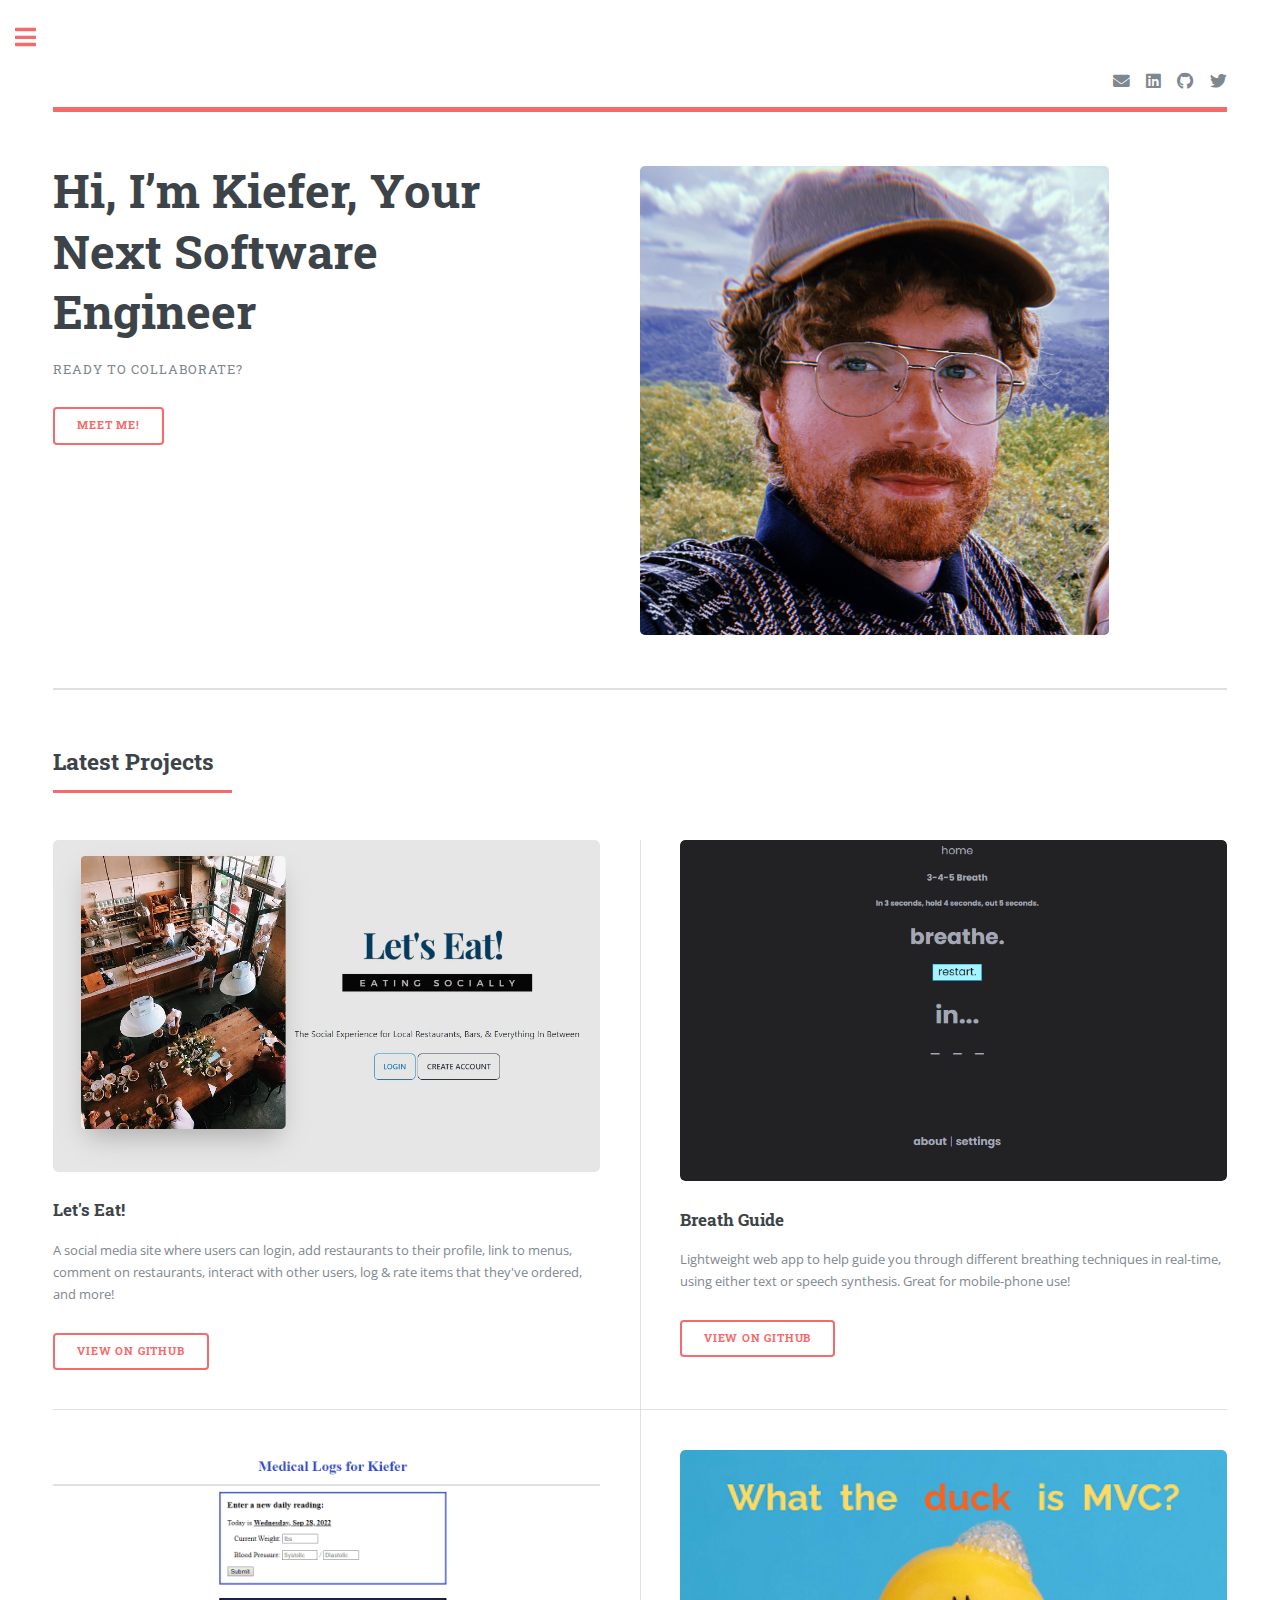
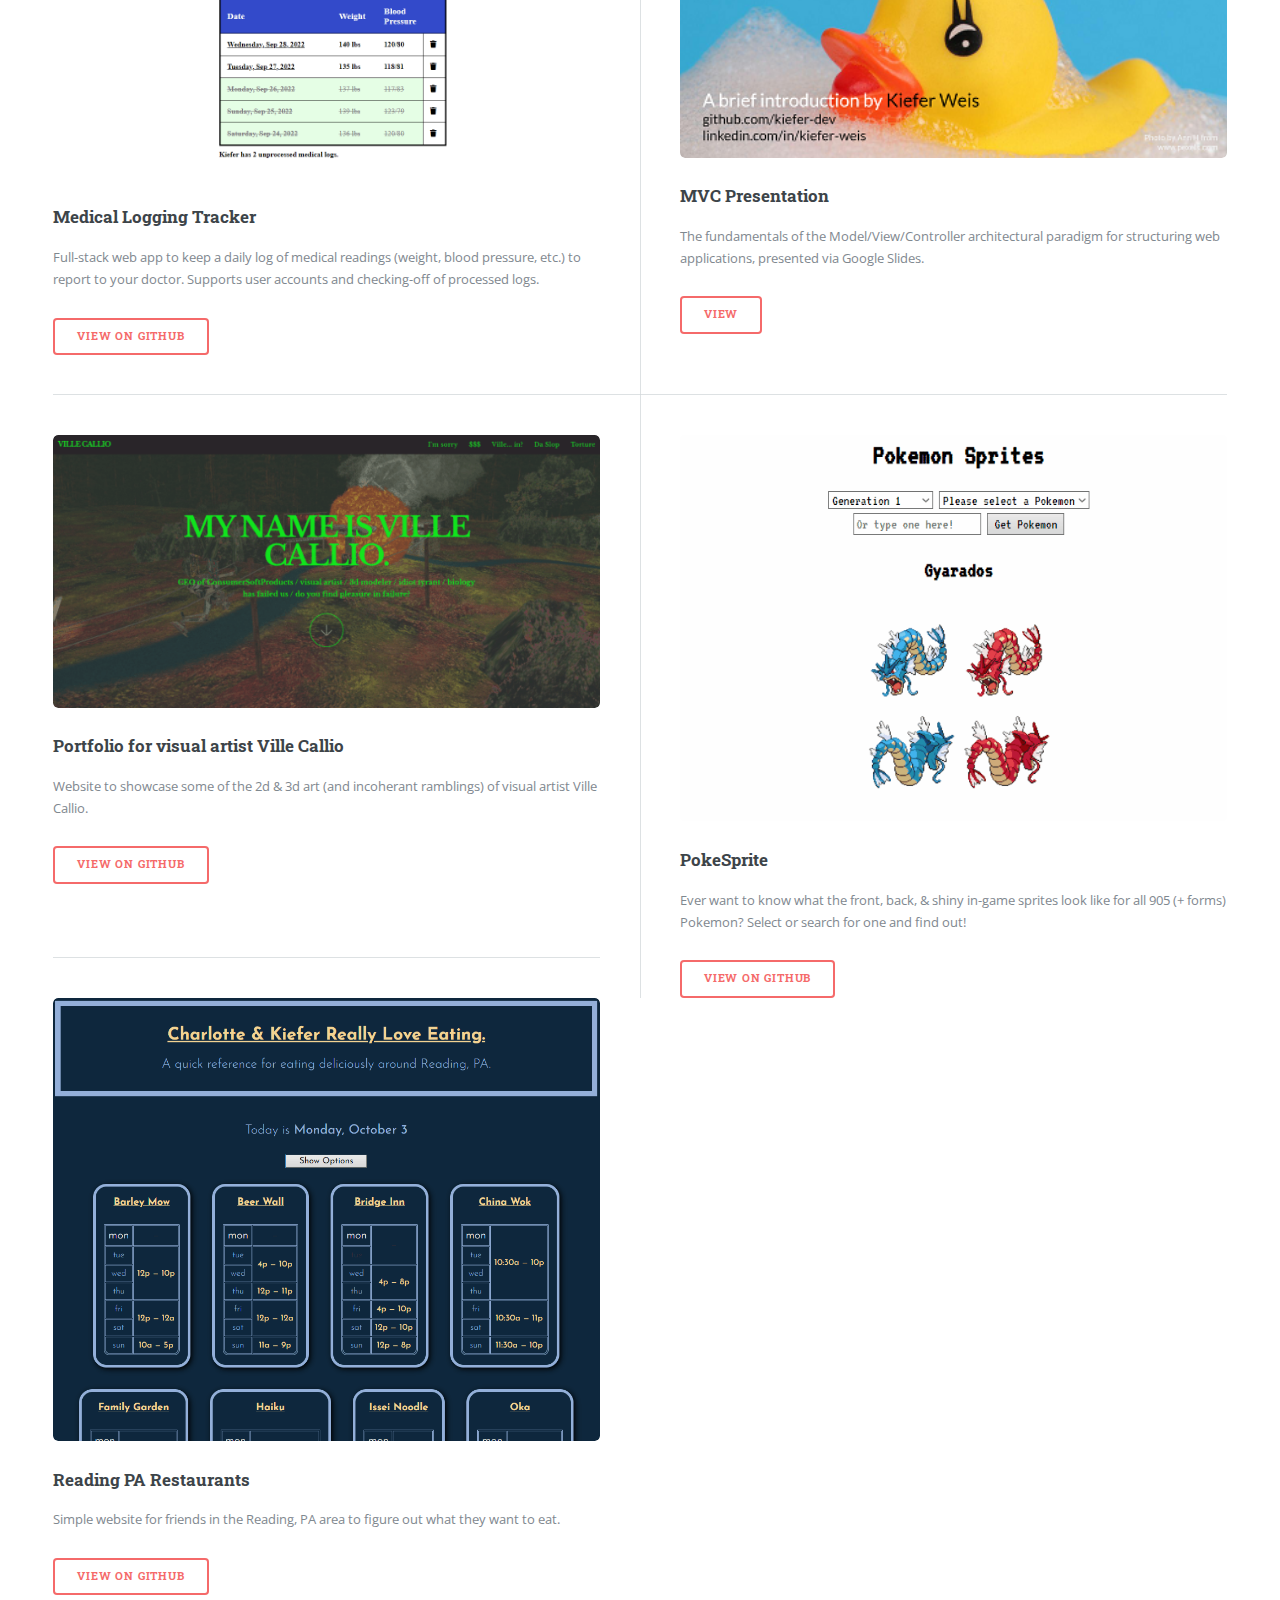
<file: index.html>
<!DOCTYPE HTML>
<html>
	<head>
		<title>Kiefer Weis - Portfolio</title>
		<meta charset="utf-8" />
		<meta name="viewport" content="width=device-width, initial-scale=1, user-scalable=no" />
		<link rel="stylesheet" href="assets/css/main.css" />
	</head>
	<body class="is-preload">

		<!-- Wrapper -->
			<div id="wrapper">

				<!-- Main -->
					<div id="main">
						<div class="inner">

							<!-- Header -->
								<header id="header">
									<!-- <a href="index.html" class="logo"><strong>Editorial</strong> by HTML5 UP</a> -->
									<ul class="icons">
										<li><a href="mailto:kieferweis@protonmail.com" class="icon solid fa-envelope"><span class="label">Email</span></a></li>
										<li><a href="https://www.linkedin.com/in/kiefer-weis/" class="icon brands fa-linkedin"><span class="label">Linkedin</span></a></li>
										<li><a href="https://github.com/kiefer-dev" class="icon brands fa-github"><span class="label">github</span></a></li>
										<li><a href="https://twitter.com/kiefer_dev" class="icon brands fa-twitter"><span class="label">Twitter</span></a></li>
									</ul>
								</header>

							<!-- Banner -->
								<section id="banner">
									<div class="content">
										<header>
											<h1>Hi, I’m Kiefer, Your Next Software Engineer</h1>
											<p>Ready to collaborate?</p>
										</header>
										<ul class="actions">
											<li><a href="aboutme.html" class="button big">Meet me!</a></li>
										</ul>
									</div>
									<span class="image object">
										<img src="images/headshot1.JPG" alt="Portrait photo of me, Kiefer Weis" />
									</span>
								</section>

							<!-- Project Portfolio Section -->
								<section>
									<header class="major">
										<h2>Latest Projects</h2>
									</header>
									<div class="posts">
										<article>
											<a href="https://letseat.cyclic.app" class="image" target="_blank"><img src="images/letseat.jpg" alt="Cover .jpg for Let's Eat web app" /></a>
											<h3>Let's Eat!</h3>
											<p>A social media site where users can login, add restaurants to their profile, link to menus, comment on restaurants, interact with other users, log & rate items that they've ordered, and more!</p>
											<ul class="actions">
												<li><a href="https://github.com/kiefer-dev/LetsEat/blob/main/README.md" class="button" target="_blank">View on Github</a></li>
											</ul>
										</article>
										<article>
											<a href="https://kiefer-dev.github.io/BreathGuide/" class="image" target="_blank"><img src="images/345breath.gif" alt="Cover .gif for Breath Guide web app" /></a>
											<h3>Breath Guide</h3>
											<p>Lightweight web app to help guide you through different breathing techniques in real-time, using either text or speech synthesis. Great for mobile-phone use!</p>
											<ul class="actions">
												<li><a href="https://github.com/kiefer-dev/BreathGuide/blob/main/README.md" class="button" target="_blank">View on Github</a></li>
											</ul>
										</article>
										<article>
											<a href="https://medicallogging.cyclic.app/" class="image" target="_blank"><img src="images/medicallogging.gif" alt="Cover .gif for Medical Logging web app" /></a>
											<h3>Medical Logging Tracker</h3>
											<p>Full-stack web app to keep a daily log of medical readings (weight, blood pressure, etc.) to report to your doctor. Supports user accounts and checking-off of processed logs.</p>
											<ul class="actions">
												<li><a href="https://github.com/kiefer-dev/MedicalLogging/blob/main/README.md" class="button" target="_blank">View on Github</a></li>
											</ul>
										</article>
										<article>
											<a href="https://kiefer-dev.github.io/MVC-Presentation/100Devs MVC Presentation.pdf" class="image" target="_blank"><img src="images/MVCpresentation.png" alt="Cover photo for presentation on the fundamentals of MVC" /></a>
											<h3>MVC Presentation</h3>
											<p>The fundamentals of the Model/View/Controller architectural paradigm for structuring web applications, presented via Google Slides.</p>
											<ul class="actions">
												<li><a href="https://kiefer-dev.github.io/MVC-Presentation/100Devs MVC Presentation.pdf" class="button" target="_blank">View</a></li>
											</ul>
										</article>
										<article>
											<a href="https://kiefer-dev.github.io/VillePortfolio/" class="image" target="_blank"><img src="images/villecallio.gif" alt="Cover gif for Ville Callio website" /></a>
											<h3>Portfolio for visual artist Ville Callio</h3>
											<p>Website to showcase some of the 2d & 3d art (and incoherant ramblings) of visual artist Ville Callio.</p>
											<ul class="actions">
												<li><a href="https://github.com/kiefer-dev/VillePortfolio/blob/main/README.md" class="button" target="_blank">View on Github</a></li>
											</ul>
										</article>
										<article>
											<a href="https://kiefer-dev.github.io/PokeSprites/" class="image" target="_blank"><img src="images/pokesprite.gif" alt="Cover .gif for PokeSprite app" /></a>
											<h3>PokeSprite</h3>
											<p>Ever want to know what the front, back, & shiny in-game sprites look like for all 905 (+ forms) Pokemon? Select or search for one and find out!</p>
											<ul class="actions">
												<li><a href="https://github.com/kiefer-dev/PokeSprites/blob/main/README.md" class="button" target="_blank">View on Github</a></li>
											</ul>
										</article>
										<article>
											<a href="https://kiefer-dev.github.io/ReadingRestaurants/" class="image" target="_blank"><img src="images/restauranthours.gif" alt="Cover photo for local restaurant app" /></a>
											<h3>Reading PA Restaurants</h3>
											<p>Simple website for friends in the Reading, PA area to figure out what they want to eat.</p>
											<ul class="actions">
												<li><a href="https://github.com/kiefer-dev/ReadingRestaurants" class="button" target="_blank">View on Github</a></li>
											</ul>
										</article>
									</div>
								</section>

						</div>
					</div>

				<!-- Sidebar -->
					<div id="sidebar">
						<div class="inner">

							<!-- Links Sidebar -->
								<section>
									<header class="major">
										<h2>Get in touch</h2>
									</header>
									<p>Have any ideas you want to make a reality? Have an employment opportunity? Just want to chat? Let me know!</p>
									<ul class="contact">
										<li class="icon solid fa-envelope"><a href="mailto:kieferweis@protonmail.com">KieferWeis@protonmail.com</a></li>
										<li class="icon brands fa-linkedin"><a href="https://www.linkedin.com/in/kiefer-weis/">KieferWeis.com/LinkedIn</a></li>
										<li class="icon brands fa-github"><a href="https://github.com/kiefer-dev">KieferWeis.com/GitHub</a></li>
										<li class="icon brands fa-twitter"><a href="https://twitter.com/kiefer_dev">KieferWeis.com/Twitter</a></li>

									</ul>
								</section>

							<!-- Footer -->
								<footer id="footer">
									<p class="copyright">&copy; Kiefer Weis. All rights reserved.</p>
								</footer>

						</div>
					</div>

			</div>

		<!-- Scripts -->
			<script src="assets/js/jquery.min.js"></script>
			<script src="assets/js/browser.min.js"></script>
			<script src="assets/js/breakpoints.min.js"></script>
			<script src="assets/js/util.js"></script>
			<script src="assets/js/main.js"></script>

	</body>
</html>
</file>
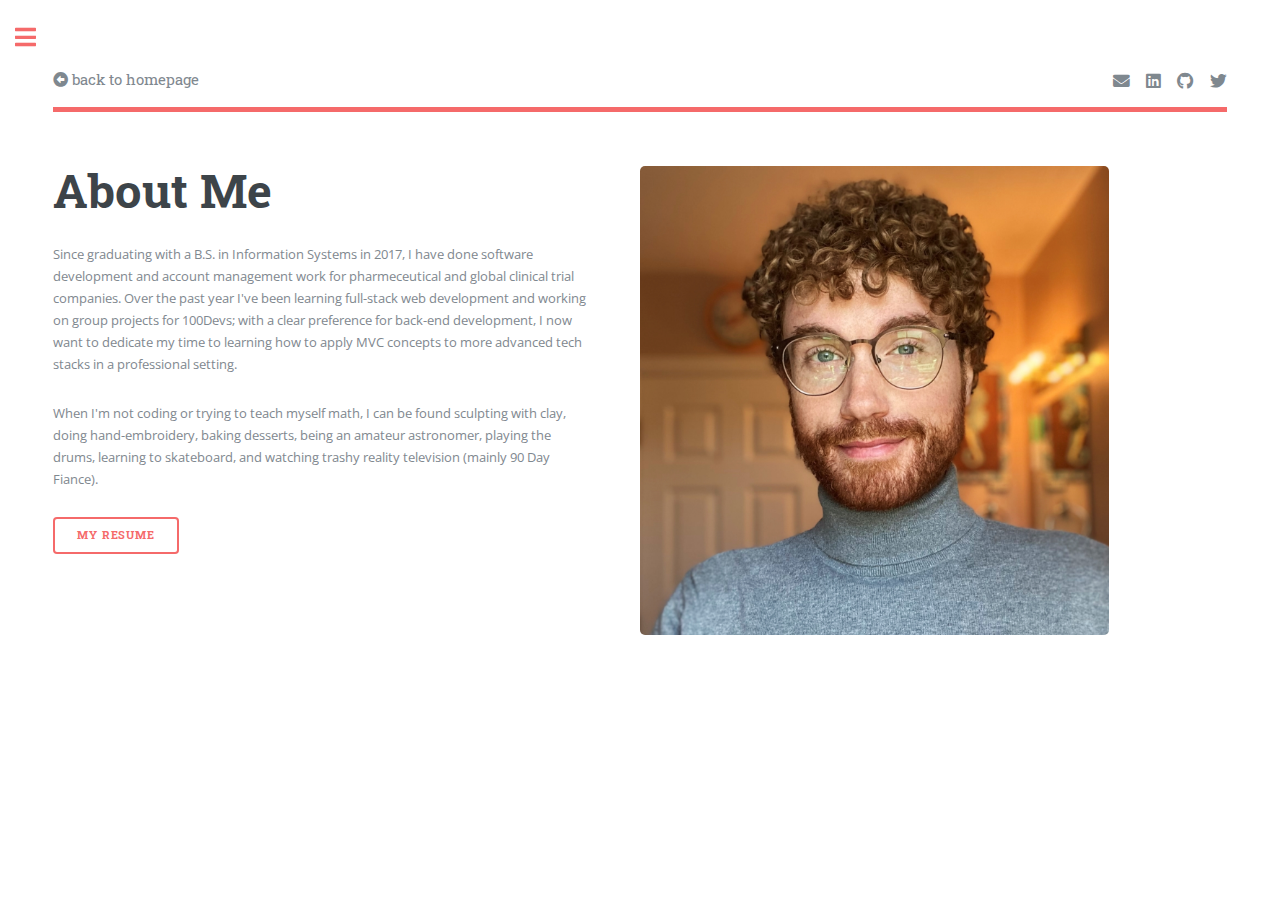
<file: aboutme.html>
<!DOCTYPE HTML>
<html>

<head>
	<title>Kiefer Weis - Portfolio</title>
	<meta charset="utf-8" />
	<meta name="viewport" content="width=device-width, initial-scale=1, user-scalable=no" />
	<link rel="stylesheet" href="assets/css/main.css" />
</head>

<body class="is-preload">

	<!-- Wrapper -->
	<div id="wrapper">

		<!-- Main -->
		<div id="main">
			<div class="inner">

				<!-- Header -->
				<header id="header">
					<a href="index.html" class="logo"><i class="fas fa-arrow-alt-circle-left"></i> back to homepage</a>
					<ul class="icons">
						<li><a href="mailto:kieferweis@protonmail.com" class="icon solid fa-envelope"><span
									class="label">Email</span></a></li>
						<li><a href="https://www.linkedin.com/in/kiefer-weis/" class="icon brands fa-linkedin"><span
									class="label">Linkedin</span></a></li>
						<li><a href="https://github.com/kiefer-dev" class="icon brands fa-github"><span
									class="label">github</span></a></li>
						<li><a href="https://twitter.com/kiefer_dev" class="icon brands fa-twitter"><span
									class="label">Twitter</span></a></li>
					</ul>
				</header>

				<!-- Banner -->
				<section id="banner">
					<div class="content">
						<header>
							<h1>About Me</h1>
						</header>
						<p>Since graduating with a B.S. in Information Systems in 2017, I have done software development
							and account management work for pharmeceutical and global clinical trial companies. Over the past year I've been learning full-stack web development and working on group projects for 100Devs; with a clear preference for back-end development, I now want to dedicate my time to learning how to apply MVC concepts to more advanced tech stacks in a professional setting. </p>
							<p>When I'm not coding or trying to teach myself math, I can be found sculpting with clay, doing hand-embroidery, baking desserts, being an amateur astronomer, playing the drums, learning to skateboard, and watching trashy reality television (mainly 90 Day Fiance).</p>
						<ul class="actions">
							<li><a href="https://drive.google.com/file/d/1fyOXllH_bYtwe8Ritxz0xirp_6aOXPYt/view?usp=sharing" target="_blank" class="button big">My Resume</a></li>
						</ul>
					</div>
					<span class="image object">
						<img src="images/headshot2.jpeg" alt="" />
					</span>
				</section>

				<!-- Section -->
				<!-- 
				<section>
					<header class="major">
						<h2>Erat lacinia</h2>
					</header>
					<div class="features">
						<article>
							<span class="icon fa-gem"></span>
							<div class="content">
								<h3>Portitor ullamcorper</h3>
								<p>Aenean ornare velit lacus, ac varius enim lorem ullamcorper dolore. Proin aliquam
									facilisis ante interdum. Sed nulla amet lorem feugiat tempus aliquam.</p>
							</div>
						</article>
						<article>
							<span class="icon solid fa-paper-plane"></span>
							<div class="content">
								<h3>Sapien veroeros</h3>
								<p>Aenean ornare velit lacus, ac varius enim lorem ullamcorper dolore. Proin aliquam
									facilisis ante interdum. Sed nulla amet lorem feugiat tempus aliquam.</p>
							</div>
						</article>
						<article>
							<span class="icon solid fa-rocket"></span>
							<div class="content">
								<h3>Quam lorem ipsum</h3>
								<p>Aenean ornare velit lacus, ac varius enim lorem ullamcorper dolore. Proin aliquam
									facilisis ante interdum. Sed nulla amet lorem feugiat tempus aliquam.</p>
							</div>
						</article>
						<article>
							<span class="icon solid fa-signal"></span>
							<div class="content">
								<h3>Sed magna finibus</h3>
								<p>Aenean ornare velit lacus, ac varius enim lorem ullamcorper dolore. Proin aliquam
									facilisis ante interdum. Sed nulla amet lorem feugiat tempus aliquam.</p>
							</div>
						</article>
					</div>
				</section>
			-->
				<!-- Project Portfolio Section -->
				<!--
				<section>
					<header class="major">
						<h2>Ipsum sed dolor</h2>
					</header>
					<div class="posts">
						<article>
							<a href="#" class="image"><img src="images/pic01.jpg" alt="" /></a>
							<h3>Interdum aenean</h3>
							<p>Aenean ornare velit lacus, ac varius enim lorem ullamcorper dolore. Proin aliquam
								facilisis ante interdum. Sed nulla amet lorem feugiat tempus aliquam.</p>
							<ul class="actions">
								<li><a href="#" class="button">More</a></li>
							</ul>
						</article>
						<article>
							<a href="#" class="image"><img src="images/pic02.jpg" alt="" /></a>
							<h3>Nulla amet dolore</h3>
							<p>Aenean ornare velit lacus, ac varius enim lorem ullamcorper dolore. Proin aliquam
								facilisis ante interdum. Sed nulla amet lorem feugiat tempus aliquam.</p>
							<ul class="actions">
								<li><a href="#" class="button">More</a></li>
							</ul>
						</article>
						<article>
							<a href="#" class="image"><img src="images/pic03.jpg" alt="" /></a>
							<h3>Tempus ullamcorper</h3>
							<p>Aenean ornare velit lacus, ac varius enim lorem ullamcorper dolore. Proin aliquam
								facilisis ante interdum. Sed nulla amet lorem feugiat tempus aliquam.</p>
							<ul class="actions">
								<li><a href="#" class="button">More</a></li>
							</ul>
						</article>
						<article>
							<a href="#" class="image"><img src="images/pic04.jpg" alt="" /></a>
							<h3>Sed etiam facilis</h3>
							<p>Aenean ornare velit lacus, ac varius enim lorem ullamcorper dolore. Proin aliquam
								facilisis ante interdum. Sed nulla amet lorem feugiat tempus aliquam.</p>
							<ul class="actions">
								<li><a href="#" class="button">More</a></li>
							</ul>
						</article>
						<article>
							<a href="#" class="image"><img src="images/pic05.jpg" alt="" /></a>
							<h3>Feugiat lorem aenean</h3>
							<p>Aenean ornare velit lacus, ac varius enim lorem ullamcorper dolore. Proin aliquam
								facilisis ante interdum. Sed nulla amet lorem feugiat tempus aliquam.</p>
							<ul class="actions">
								<li><a href="#" class="button">More</a></li>
							</ul>
						</article>
						<article>
							<a href="#" class="image"><img src="images/pic06.jpg" alt="" /></a>
							<h3>Amet varius aliquam</h3>
							<p>Aenean ornare velit lacus, ac varius enim lorem ullamcorper dolore. Proin aliquam
								facilisis ante interdum. Sed nulla amet lorem feugiat tempus aliquam.</p>
							<ul class="actions">
								<li><a href="#" class="button">More</a></li>
							</ul>
						</article>
					</div>
				</section>
			-->
			</div>
		</div>

		<!-- Sidebar -->
		<div id="sidebar">
			<div class="inner">

				<!-- Links Sidebar -->
				<section>
					<header class="major">
						<h2>Get in touch</h2>
					</header>
					<p>Have any ideas you want to make a reality? Have an employment opportunity? Just want to chat? Let
						me know!</p>
					<ul class="contact">
						<li class="icon solid fa-envelope"><a
								href="mailto:kieferweis@protonmail.com">KieferWeis@protonmail.com</a></li>
						<li class="icon brands fa-linkedin"><a
								href="https://www.linkedin.com/in/kiefer-weis/">KieferWeis.com/LinkedIn</a></li>
						<li class="icon brands fa-github"><a
								href="https://github.com/kiefer-dev">KieferWeis.com/GitHub</a></li>
						<li class="icon brands fa-twitter"><a
								href="https://twitter.com/kiefer_dev">KieferWeis.com/Twitter</a></li>

					</ul>
				</section>

				<!-- Footer -->
				<footer id="footer">
					<p class="copyright">&copy; Kiefer Weis. All rights reserved.</p>
				</footer>

			</div>
		</div>

	</div>

	<!-- Scripts -->
	<script src="assets/js/jquery.min.js"></script>
	<script src="assets/js/browser.min.js"></script>
	<script src="assets/js/breakpoints.min.js"></script>
	<script src="assets/js/util.js"></script>
	<script src="assets/js/main.js"></script>

</body>

</html>
</file>
<file: assets/css/main.css>
@import url(fontawesome-all.min.css);
@import url("https://fonts.googleapis.com/css?family=Open+Sans:400,600,400italic,600italic|Roboto+Slab:400,700");
/*
	Editorial by HTML5 UP
	html5up.net | @ajlkn
	Free for personal and commercial use under the CCA 3.0 license (html5up.net/license)
*/
html, body, div, span, applet, object,
iframe, h1, h2, h3, h4, h5, h6, p, blockquote,
pre, a, abbr, acronym, address, big, cite,
code, del, dfn, em, img, ins, kbd, q, s, samp,
small, strike, strong, sub, sup, tt, var, b,
u, i, center, dl, dt, dd, ol, ul, li, fieldset,
form, label, legend, table, caption, tbody,
tfoot, thead, tr, th, td, article, aside,
canvas, details, embed, figure, figcaption,
footer, header, hgroup, menu, nav, output, ruby,
section, summary, time, mark, audio, video {
  margin: 0;
  padding: 0;
  border: 0;
  font-size: 100%;
  font: inherit;
  vertical-align: baseline; }

article, aside, details, figcaption, figure,
footer, header, hgroup, menu, nav, section {
  display: block; }

body {
  line-height: 1; }

ol, ul {
  list-style: none; }

blockquote, q {
  quotes: none; }
  blockquote:before, blockquote:after, q:before, q:after {
    content: '';
    content: none; }

table {
  border-collapse: collapse;
  border-spacing: 0; }

body {
  -webkit-text-size-adjust: none; }

mark {
  background-color: transparent;
  color: inherit; }

input::-moz-focus-inner {
  border: 0;
  padding: 0; }

input, select, textarea {
  -moz-appearance: none;
  -webkit-appearance: none;
  -ms-appearance: none;
  appearance: none; }

/* Basic */
@-ms-viewport {
  width: device-width; }

body {
  -ms-overflow-style: scrollbar; }

@media screen and (max-width: 480px) {
  html, body {
    min-width: 320px; } }

html {
  box-sizing: border-box; }

*, *:before, *:after {
  box-sizing: inherit; }

body {
  background: #ffffff; }
  body.is-preload *, body.is-preload *:before, body.is-preload *:after, body.is-resizing *, body.is-resizing *:before, body.is-resizing *:after {
    -moz-animation: none !important;
    -webkit-animation: none !important;
    -ms-animation: none !important;
    animation: none !important;
    -moz-transition: none !important;
    -webkit-transition: none !important;
    -ms-transition: none !important;
    transition: none !important; }

/* Type */
body, input, select, textarea {
  color: #7f888f;
  font-family: "Open Sans", sans-serif;
  font-size: 13pt;
  font-weight: 400;
  line-height: 1.65; }
  @media screen and (max-width: 1680px) {
    body, input, select, textarea {
      font-size: 11pt; } }
  @media screen and (max-width: 1280px) {
    body, input, select, textarea {
      font-size: 10pt; } }
  @media screen and (max-width: 360px) {
    body, input, select, textarea {
      font-size: 9pt; } }

a {
  -moz-transition: color 0.2s ease-in-out, border-bottom-color 0.2s ease-in-out;
  -webkit-transition: color 0.2s ease-in-out, border-bottom-color 0.2s ease-in-out;
  -ms-transition: color 0.2s ease-in-out, border-bottom-color 0.2s ease-in-out;
  transition: color 0.2s ease-in-out, border-bottom-color 0.2s ease-in-out;
  border-bottom: dotted 1px;
  color: #f56a6a;
  text-decoration: none; }
  a:hover {
    border-bottom-color: #f56a6a;
    color: #f56a6a !important; }
    a:hover strong {
      color: inherit; }

strong, b {
  color: #3d4449;
  font-weight: 600; }

em, i {
  font-style: italic; }

p {
  margin: 0 0 2em 0; }

h1, h2, h3, h4, h5, h6 {
  color: #3d4449;
  font-family: "Roboto Slab", serif;
  font-weight: 700;
  line-height: 1.5;
  margin: 0 0 1em 0; }
  h1 a, h2 a, h3 a, h4 a, h5 a, h6 a {
    color: inherit;
    text-decoration: none;
    border-bottom: 0; }

h1 {
  font-size: 4em;
  margin: 0 0 0.5em 0;
  line-height: 1.3; }

h2 {
  font-size: 1.75em; }

h3 {
  font-size: 1.25em; }

h4 {
  font-size: 1.1em; }

h5 {
  font-size: 0.9em; }

h6 {
  font-size: 0.7em; }

@media screen and (max-width: 1680px) {
  h1 {
    font-size: 3.5em; } }

@media screen and (max-width: 980px) {
  h1 {
    font-size: 3.25em; } }

@media screen and (max-width: 736px) {
  h1 {
    font-size: 2em;
    line-height: 1.4; }
  h2 {
    font-size: 1.5em; } }

sub {
  font-size: 0.8em;
  position: relative;
  top: 0.5em; }

sup {
  font-size: 0.8em;
  position: relative;
  top: -0.5em; }

blockquote {
  border-left: solid 3px rgba(210, 215, 217, 0.75);
  font-style: italic;
  margin: 0 0 2em 0;
  padding: 0.5em 0 0.5em 2em; }

code {
  background: rgba(230, 235, 237, 0.25);
  border-radius: 0.375em;
  border: solid 1px rgba(210, 215, 217, 0.75);
  font-family: "Courier New", monospace;
  font-size: 0.9em;
  margin: 0 0.25em;
  padding: 0.25em 0.65em; }

pre {
  -webkit-overflow-scrolling: touch;
  font-family: "Courier New", monospace;
  font-size: 0.9em;
  margin: 0 0 2em 0; }
  pre code {
    display: block;
    line-height: 1.75;
    padding: 1em 1.5em;
    overflow-x: auto; }

hr {
  border: 0;
  border-bottom: solid 1px rgba(210, 215, 217, 0.75);
  margin: 2em 0; }
  hr.major {
    margin: 3em 0; }

.align-left {
  text-align: left; }

.align-center {
  text-align: center; }

.align-right {
  text-align: right; }

/* Row */
.row {
  display: flex;
  flex-wrap: wrap;
  box-sizing: border-box;
  align-items: stretch; }
  .row > * {
    box-sizing: border-box; }
  .row.gtr-uniform > * > :last-child {
    margin-bottom: 0; }
  .row.aln-left {
    justify-content: flex-start; }
  .row.aln-center {
    justify-content: center; }
  .row.aln-right {
    justify-content: flex-end; }
  .row.aln-top {
    align-items: flex-start; }
  .row.aln-middle {
    align-items: center; }
  .row.aln-bottom {
    align-items: flex-end; }
  .row > .imp {
    order: -1; }
  .row > .col-1 {
    width: 8.33333%; }
  .row > .off-1 {
    margin-left: 8.33333%; }
  .row > .col-2 {
    width: 16.66667%; }
  .row > .off-2 {
    margin-left: 16.66667%; }
  .row > .col-3 {
    width: 25%; }
  .row > .off-3 {
    margin-left: 25%; }
  .row > .col-4 {
    width: 33.33333%; }
  .row > .off-4 {
    margin-left: 33.33333%; }
  .row > .col-5 {
    width: 41.66667%; }
  .row > .off-5 {
    margin-left: 41.66667%; }
  .row > .col-6 {
    width: 50%; }
  .row > .off-6 {
    margin-left: 50%; }
  .row > .col-7 {
    width: 58.33333%; }
  .row > .off-7 {
    margin-left: 58.33333%; }
  .row > .col-8 {
    width: 66.66667%; }
  .row > .off-8 {
    margin-left: 66.66667%; }
  .row > .col-9 {
    width: 75%; }
  .row > .off-9 {
    margin-left: 75%; }
  .row > .col-10 {
    width: 83.33333%; }
  .row > .off-10 {
    margin-left: 83.33333%; }
  .row > .col-11 {
    width: 91.66667%; }
  .row > .off-11 {
    margin-left: 91.66667%; }
  .row > .col-12 {
    width: 100%; }
  .row > .off-12 {
    margin-left: 100%; }
  .row.gtr-0 {
    margin-top: 0;
    margin-left: 0em; }
    .row.gtr-0 > * {
      padding: 0 0 0 0em; }
    .row.gtr-0.gtr-uniform {
      margin-top: 0em; }
      .row.gtr-0.gtr-uniform > * {
        padding-top: 0em; }
  .row.gtr-25 {
    margin-top: 0;
    margin-left: -0.375em; }
    .row.gtr-25 > * {
      padding: 0 0 0 0.375em; }
    .row.gtr-25.gtr-uniform {
      margin-top: -0.375em; }
      .row.gtr-25.gtr-uniform > * {
        padding-top: 0.375em; }
  .row.gtr-50 {
    margin-top: 0;
    margin-left: -0.75em; }
    .row.gtr-50 > * {
      padding: 0 0 0 0.75em; }
    .row.gtr-50.gtr-uniform {
      margin-top: -0.75em; }
      .row.gtr-50.gtr-uniform > * {
        padding-top: 0.75em; }
  .row {
    margin-top: 0;
    margin-left: -1.5em; }
    .row > * {
      padding: 0 0 0 1.5em; }
    .row.gtr-uniform {
      margin-top: -1.5em; }
      .row.gtr-uniform > * {
        padding-top: 1.5em; }
  .row.gtr-150 {
    margin-top: 0;
    margin-left: -2.25em; }
    .row.gtr-150 > * {
      padding: 0 0 0 2.25em; }
    .row.gtr-150.gtr-uniform {
      margin-top: -2.25em; }
      .row.gtr-150.gtr-uniform > * {
        padding-top: 2.25em; }
  .row.gtr-200 {
    margin-top: 0;
    margin-left: -3em; }
    .row.gtr-200 > * {
      padding: 0 0 0 3em; }
    .row.gtr-200.gtr-uniform {
      margin-top: -3em; }
      .row.gtr-200.gtr-uniform > * {
        padding-top: 3em; }
  @media screen and (max-width: 1680px) {
    .row {
      display: flex;
      flex-wrap: wrap;
      box-sizing: border-box;
      align-items: stretch; }
      .row > * {
        box-sizing: border-box; }
      .row.gtr-uniform > * > :last-child {
        margin-bottom: 0; }
      .row.aln-left {
        justify-content: flex-start; }
      .row.aln-center {
        justify-content: center; }
      .row.aln-right {
        justify-content: flex-end; }
      .row.aln-top {
        align-items: flex-start; }
      .row.aln-middle {
        align-items: center; }
      .row.aln-bottom {
        align-items: flex-end; }
      .row > .imp-xlarge {
        order: -1; }
      .row > .col-1-xlarge {
        width: 8.33333%; }
      .row > .off-1-xlarge {
        margin-left: 8.33333%; }
      .row > .col-2-xlarge {
        width: 16.66667%; }
      .row > .off-2-xlarge {
        margin-left: 16.66667%; }
      .row > .col-3-xlarge {
        width: 25%; }
      .row > .off-3-xlarge {
        margin-left: 25%; }
      .row > .col-4-xlarge {
        width: 33.33333%; }
      .row > .off-4-xlarge {
        margin-left: 33.33333%; }
      .row > .col-5-xlarge {
        width: 41.66667%; }
      .row > .off-5-xlarge {
        margin-left: 41.66667%; }
      .row > .col-6-xlarge {
        width: 50%; }
      .row > .off-6-xlarge {
        margin-left: 50%; }
      .row > .col-7-xlarge {
        width: 58.33333%; }
      .row > .off-7-xlarge {
        margin-left: 58.33333%; }
      .row > .col-8-xlarge {
        width: 66.66667%; }
      .row > .off-8-xlarge {
        margin-left: 66.66667%; }
      .row > .col-9-xlarge {
        width: 75%; }
      .row > .off-9-xlarge {
        margin-left: 75%; }
      .row > .col-10-xlarge {
        width: 83.33333%; }
      .row > .off-10-xlarge {
        margin-left: 83.33333%; }
      .row > .col-11-xlarge {
        width: 91.66667%; }
      .row > .off-11-xlarge {
        margin-left: 91.66667%; }
      .row > .col-12-xlarge {
        width: 100%; }
      .row > .off-12-xlarge {
        margin-left: 100%; }
      .row.gtr-0 {
        margin-top: 0;
        margin-left: 0em; }
        .row.gtr-0 > * {
          padding: 0 0 0 0em; }
        .row.gtr-0.gtr-uniform {
          margin-top: 0em; }
          .row.gtr-0.gtr-uniform > * {
            padding-top: 0em; }
      .row.gtr-25 {
        margin-top: 0;
        margin-left: -0.375em; }
        .row.gtr-25 > * {
          padding: 0 0 0 0.375em; }
        .row.gtr-25.gtr-uniform {
          margin-top: -0.375em; }
          .row.gtr-25.gtr-uniform > * {
            padding-top: 0.375em; }
      .row.gtr-50 {
        margin-top: 0;
        margin-left: -0.75em; }
        .row.gtr-50 > * {
          padding: 0 0 0 0.75em; }
        .row.gtr-50.gtr-uniform {
          margin-top: -0.75em; }
          .row.gtr-50.gtr-uniform > * {
            padding-top: 0.75em; }
      .row {
        margin-top: 0;
        margin-left: -1.5em; }
        .row > * {
          padding: 0 0 0 1.5em; }
        .row.gtr-uniform {
          margin-top: -1.5em; }
          .row.gtr-uniform > * {
            padding-top: 1.5em; }
      .row.gtr-150 {
        margin-top: 0;
        margin-left: -2.25em; }
        .row.gtr-150 > * {
          padding: 0 0 0 2.25em; }
        .row.gtr-150.gtr-uniform {
          margin-top: -2.25em; }
          .row.gtr-150.gtr-uniform > * {
            padding-top: 2.25em; }
      .row.gtr-200 {
        margin-top: 0;
        margin-left: -3em; }
        .row.gtr-200 > * {
          padding: 0 0 0 3em; }
        .row.gtr-200.gtr-uniform {
          margin-top: -3em; }
          .row.gtr-200.gtr-uniform > * {
            padding-top: 3em; } }
  @media screen and (max-width: 1280px) {
    .row {
      display: flex;
      flex-wrap: wrap;
      box-sizing: border-box;
      align-items: stretch; }
      .row > * {
        box-sizing: border-box; }
      .row.gtr-uniform > * > :last-child {
        margin-bottom: 0; }
      .row.aln-left {
        justify-content: flex-start; }
      .row.aln-center {
        justify-content: center; }
      .row.aln-right {
        justify-content: flex-end; }
      .row.aln-top {
        align-items: flex-start; }
      .row.aln-middle {
        align-items: center; }
      .row.aln-bottom {
        align-items: flex-end; }
      .row > .imp-large {
        order: -1; }
      .row > .col-1-large {
        width: 8.33333%; }
      .row > .off-1-large {
        margin-left: 8.33333%; }
      .row > .col-2-large {
        width: 16.66667%; }
      .row > .off-2-large {
        margin-left: 16.66667%; }
      .row > .col-3-large {
        width: 25%; }
      .row > .off-3-large {
        margin-left: 25%; }
      .row > .col-4-large {
        width: 33.33333%; }
      .row > .off-4-large {
        margin-left: 33.33333%; }
      .row > .col-5-large {
        width: 41.66667%; }
      .row > .off-5-large {
        margin-left: 41.66667%; }
      .row > .col-6-large {
        width: 50%; }
      .row > .off-6-large {
        margin-left: 50%; }
      .row > .col-7-large {
        width: 58.33333%; }
      .row > .off-7-large {
        margin-left: 58.33333%; }
      .row > .col-8-large {
        width: 66.66667%; }
      .row > .off-8-large {
        margin-left: 66.66667%; }
      .row > .col-9-large {
        width: 75%; }
      .row > .off-9-large {
        margin-left: 75%; }
      .row > .col-10-large {
        width: 83.33333%; }
      .row > .off-10-large {
        margin-left: 83.33333%; }
      .row > .col-11-large {
        width: 91.66667%; }
      .row > .off-11-large {
        margin-left: 91.66667%; }
      .row > .col-12-large {
        width: 100%; }
      .row > .off-12-large {
        margin-left: 100%; }
      .row.gtr-0 {
        margin-top: 0;
        margin-left: 0em; }
        .row.gtr-0 > * {
          padding: 0 0 0 0em; }
        .row.gtr-0.gtr-uniform {
          margin-top: 0em; }
          .row.gtr-0.gtr-uniform > * {
            padding-top: 0em; }
      .row.gtr-25 {
        margin-top: 0;
        margin-left: -0.375em; }
        .row.gtr-25 > * {
          padding: 0 0 0 0.375em; }
        .row.gtr-25.gtr-uniform {
          margin-top: -0.375em; }
          .row.gtr-25.gtr-uniform > * {
            padding-top: 0.375em; }
      .row.gtr-50 {
        margin-top: 0;
        margin-left: -0.75em; }
        .row.gtr-50 > * {
          padding: 0 0 0 0.75em; }
        .row.gtr-50.gtr-uniform {
          margin-top: -0.75em; }
          .row.gtr-50.gtr-uniform > * {
            padding-top: 0.75em; }
      .row {
        margin-top: 0;
        margin-left: -1.5em; }
        .row > * {
          padding: 0 0 0 1.5em; }
        .row.gtr-uniform {
          margin-top: -1.5em; }
          .row.gtr-uniform > * {
            padding-top: 1.5em; }
      .row.gtr-150 {
        margin-top: 0;
        margin-left: -2.25em; }
        .row.gtr-150 > * {
          padding: 0 0 0 2.25em; }
        .row.gtr-150.gtr-uniform {
          margin-top: -2.25em; }
          .row.gtr-150.gtr-uniform > * {
            padding-top: 2.25em; }
      .row.gtr-200 {
        margin-top: 0;
        margin-left: -3em; }
        .row.gtr-200 > * {
          padding: 0 0 0 3em; }
        .row.gtr-200.gtr-uniform {
          margin-top: -3em; }
          .row.gtr-200.gtr-uniform > * {
            padding-top: 3em; } }
  @media screen and (max-width: 980px) {
    .row {
      display: flex;
      flex-wrap: wrap;
      box-sizing: border-box;
      align-items: stretch; }
      .row > * {
        box-sizing: border-box; }
      .row.gtr-uniform > * > :last-child {
        margin-bottom: 0; }
      .row.aln-left {
        justify-content: flex-start; }
      .row.aln-center {
        justify-content: center; }
      .row.aln-right {
        justify-content: flex-end; }
      .row.aln-top {
        align-items: flex-start; }
      .row.aln-middle {
        align-items: center; }
      .row.aln-bottom {
        align-items: flex-end; }
      .row > .imp-medium {
        order: -1; }
      .row > .col-1-medium {
        width: 8.33333%; }
      .row > .off-1-medium {
        margin-left: 8.33333%; }
      .row > .col-2-medium {
        width: 16.66667%; }
      .row > .off-2-medium {
        margin-left: 16.66667%; }
      .row > .col-3-medium {
        width: 25%; }
      .row > .off-3-medium {
        margin-left: 25%; }
      .row > .col-4-medium {
        width: 33.33333%; }
      .row > .off-4-medium {
        margin-left: 33.33333%; }
      .row > .col-5-medium {
        width: 41.66667%; }
      .row > .off-5-medium {
        margin-left: 41.66667%; }
      .row > .col-6-medium {
        width: 50%; }
      .row > .off-6-medium {
        margin-left: 50%; }
      .row > .col-7-medium {
        width: 58.33333%; }
      .row > .off-7-medium {
        margin-left: 58.33333%; }
      .row > .col-8-medium {
        width: 66.66667%; }
      .row > .off-8-medium {
        margin-left: 66.66667%; }
      .row > .col-9-medium {
        width: 75%; }
      .row > .off-9-medium {
        margin-left: 75%; }
      .row > .col-10-medium {
        width: 83.33333%; }
      .row > .off-10-medium {
        margin-left: 83.33333%; }
      .row > .col-11-medium {
        width: 91.66667%; }
      .row > .off-11-medium {
        margin-left: 91.66667%; }
      .row > .col-12-medium {
        width: 100%; }
      .row > .off-12-medium {
        margin-left: 100%; }
      .row.gtr-0 {
        margin-top: 0;
        margin-left: 0em; }
        .row.gtr-0 > * {
          padding: 0 0 0 0em; }
        .row.gtr-0.gtr-uniform {
          margin-top: 0em; }
          .row.gtr-0.gtr-uniform > * {
            padding-top: 0em; }
      .row.gtr-25 {
        margin-top: 0;
        margin-left: -0.375em; }
        .row.gtr-25 > * {
          padding: 0 0 0 0.375em; }
        .row.gtr-25.gtr-uniform {
          margin-top: -0.375em; }
          .row.gtr-25.gtr-uniform > * {
            padding-top: 0.375em; }
      .row.gtr-50 {
        margin-top: 0;
        margin-left: -0.75em; }
        .row.gtr-50 > * {
          padding: 0 0 0 0.75em; }
        .row.gtr-50.gtr-uniform {
          margin-top: -0.75em; }
          .row.gtr-50.gtr-uniform > * {
            padding-top: 0.75em; }
      .row {
        margin-top: 0;
        margin-left: -1.5em; }
        .row > * {
          padding: 0 0 0 1.5em; }
        .row.gtr-uniform {
          margin-top: -1.5em; }
          .row.gtr-uniform > * {
            padding-top: 1.5em; }
      .row.gtr-150 {
        margin-top: 0;
        margin-left: -2.25em; }
        .row.gtr-150 > * {
          padding: 0 0 0 2.25em; }
        .row.gtr-150.gtr-uniform {
          margin-top: -2.25em; }
          .row.gtr-150.gtr-uniform > * {
            padding-top: 2.25em; }
      .row.gtr-200 {
        margin-top: 0;
        margin-left: -3em; }
        .row.gtr-200 > * {
          padding: 0 0 0 3em; }
        .row.gtr-200.gtr-uniform {
          margin-top: -3em; }
          .row.gtr-200.gtr-uniform > * {
            padding-top: 3em; } }
  @media screen and (max-width: 736px) {
    .row {
      display: flex;
      flex-wrap: wrap;
      box-sizing: border-box;
      align-items: stretch; }
      .row > * {
        box-sizing: border-box; }
      .row.gtr-uniform > * > :last-child {
        margin-bottom: 0; }
      .row.aln-left {
        justify-content: flex-start; }
      .row.aln-center {
        justify-content: center; }
      .row.aln-right {
        justify-content: flex-end; }
      .row.aln-top {
        align-items: flex-start; }
      .row.aln-middle {
        align-items: center; }
      .row.aln-bottom {
        align-items: flex-end; }
      .row > .imp-small {
        order: -1; }
      .row > .col-1-small {
        width: 8.33333%; }
      .row > .off-1-small {
        margin-left: 8.33333%; }
      .row > .col-2-small {
        width: 16.66667%; }
      .row > .off-2-small {
        margin-left: 16.66667%; }
      .row > .col-3-small {
        width: 25%; }
      .row > .off-3-small {
        margin-left: 25%; }
      .row > .col-4-small {
        width: 33.33333%; }
      .row > .off-4-small {
        margin-left: 33.33333%; }
      .row > .col-5-small {
        width: 41.66667%; }
      .row > .off-5-small {
        margin-left: 41.66667%; }
      .row > .col-6-small {
        width: 50%; }
      .row > .off-6-small {
        margin-left: 50%; }
      .row > .col-7-small {
        width: 58.33333%; }
      .row > .off-7-small {
        margin-left: 58.33333%; }
      .row > .col-8-small {
        width: 66.66667%; }
      .row > .off-8-small {
        margin-left: 66.66667%; }
      .row > .col-9-small {
        width: 75%; }
      .row > .off-9-small {
        margin-left: 75%; }
      .row > .col-10-small {
        width: 83.33333%; }
      .row > .off-10-small {
        margin-left: 83.33333%; }
      .row > .col-11-small {
        width: 91.66667%; }
      .row > .off-11-small {
        margin-left: 91.66667%; }
      .row > .col-12-small {
        width: 100%; }
      .row > .off-12-small {
        margin-left: 100%; }
      .row.gtr-0 {
        margin-top: 0;
        margin-left: 0em; }
        .row.gtr-0 > * {
          padding: 0 0 0 0em; }
        .row.gtr-0.gtr-uniform {
          margin-top: 0em; }
          .row.gtr-0.gtr-uniform > * {
            padding-top: 0em; }
      .row.gtr-25 {
        margin-top: 0;
        margin-left: -0.375em; }
        .row.gtr-25 > * {
          padding: 0 0 0 0.375em; }
        .row.gtr-25.gtr-uniform {
          margin-top: -0.375em; }
          .row.gtr-25.gtr-uniform > * {
            padding-top: 0.375em; }
      .row.gtr-50 {
        margin-top: 0;
        margin-left: -0.75em; }
        .row.gtr-50 > * {
          padding: 0 0 0 0.75em; }
        .row.gtr-50.gtr-uniform {
          margin-top: -0.75em; }
          .row.gtr-50.gtr-uniform > * {
            padding-top: 0.75em; }
      .row {
        margin-top: 0;
        margin-left: -1.5em; }
        .row > * {
          padding: 0 0 0 1.5em; }
        .row.gtr-uniform {
          margin-top: -1.5em; }
          .row.gtr-uniform > * {
            padding-top: 1.5em; }
      .row.gtr-150 {
        margin-top: 0;
        margin-left: -2.25em; }
        .row.gtr-150 > * {
          padding: 0 0 0 2.25em; }
        .row.gtr-150.gtr-uniform {
          margin-top: -2.25em; }
          .row.gtr-150.gtr-uniform > * {
            padding-top: 2.25em; }
      .row.gtr-200 {
        margin-top: 0;
        margin-left: -3em; }
        .row.gtr-200 > * {
          padding: 0 0 0 3em; }
        .row.gtr-200.gtr-uniform {
          margin-top: -3em; }
          .row.gtr-200.gtr-uniform > * {
            padding-top: 3em; } }
  @media screen and (max-width: 480px) {
    .row {
      display: flex;
      flex-wrap: wrap;
      box-sizing: border-box;
      align-items: stretch; }
      .row > * {
        box-sizing: border-box; }
      .row.gtr-uniform > * > :last-child {
        margin-bottom: 0; }
      .row.aln-left {
        justify-content: flex-start; }
      .row.aln-center {
        justify-content: center; }
      .row.aln-right {
        justify-content: flex-end; }
      .row.aln-top {
        align-items: flex-start; }
      .row.aln-middle {
        align-items: center; }
      .row.aln-bottom {
        align-items: flex-end; }
      .row > .imp-xsmall {
        order: -1; }
      .row > .col-1-xsmall {
        width: 8.33333%; }
      .row > .off-1-xsmall {
        margin-left: 8.33333%; }
      .row > .col-2-xsmall {
        width: 16.66667%; }
      .row > .off-2-xsmall {
        margin-left: 16.66667%; }
      .row > .col-3-xsmall {
        width: 25%; }
      .row > .off-3-xsmall {
        margin-left: 25%; }
      .row > .col-4-xsmall {
        width: 33.33333%; }
      .row > .off-4-xsmall {
        margin-left: 33.33333%; }
      .row > .col-5-xsmall {
        width: 41.66667%; }
      .row > .off-5-xsmall {
        margin-left: 41.66667%; }
      .row > .col-6-xsmall {
        width: 50%; }
      .row > .off-6-xsmall {
        margin-left: 50%; }
      .row > .col-7-xsmall {
        width: 58.33333%; }
      .row > .off-7-xsmall {
        margin-left: 58.33333%; }
      .row > .col-8-xsmall {
        width: 66.66667%; }
      .row > .off-8-xsmall {
        margin-left: 66.66667%; }
      .row > .col-9-xsmall {
        width: 75%; }
      .row > .off-9-xsmall {
        margin-left: 75%; }
      .row > .col-10-xsmall {
        width: 83.33333%; }
      .row > .off-10-xsmall {
        margin-left: 83.33333%; }
      .row > .col-11-xsmall {
        width: 91.66667%; }
      .row > .off-11-xsmall {
        margin-left: 91.66667%; }
      .row > .col-12-xsmall {
        width: 100%; }
      .row > .off-12-xsmall {
        margin-left: 100%; }
      .row.gtr-0 {
        margin-top: 0;
        margin-left: 0em; }
        .row.gtr-0 > * {
          padding: 0 0 0 0em; }
        .row.gtr-0.gtr-uniform {
          margin-top: 0em; }
          .row.gtr-0.gtr-uniform > * {
            padding-top: 0em; }
      .row.gtr-25 {
        margin-top: 0;
        margin-left: -0.375em; }
        .row.gtr-25 > * {
          padding: 0 0 0 0.375em; }
        .row.gtr-25.gtr-uniform {
          margin-top: -0.375em; }
          .row.gtr-25.gtr-uniform > * {
            padding-top: 0.375em; }
      .row.gtr-50 {
        margin-top: 0;
        margin-left: -0.75em; }
        .row.gtr-50 > * {
          padding: 0 0 0 0.75em; }
        .row.gtr-50.gtr-uniform {
          margin-top: -0.75em; }
          .row.gtr-50.gtr-uniform > * {
            padding-top: 0.75em; }
      .row {
        margin-top: 0;
        margin-left: -1.5em; }
        .row > * {
          padding: 0 0 0 1.5em; }
        .row.gtr-uniform {
          margin-top: -1.5em; }
          .row.gtr-uniform > * {
            padding-top: 1.5em; }
      .row.gtr-150 {
        margin-top: 0;
        margin-left: -2.25em; }
        .row.gtr-150 > * {
          padding: 0 0 0 2.25em; }
        .row.gtr-150.gtr-uniform {
          margin-top: -2.25em; }
          .row.gtr-150.gtr-uniform > * {
            padding-top: 2.25em; }
      .row.gtr-200 {
        margin-top: 0;
        margin-left: -3em; }
        .row.gtr-200 > * {
          padding: 0 0 0 3em; }
        .row.gtr-200.gtr-uniform {
          margin-top: -3em; }
          .row.gtr-200.gtr-uniform > * {
            padding-top: 3em; } }

/* Section/Article */
section.special, article.special {
  text-align: center; }

header p {
  font-family: "Roboto Slab", serif;
  font-size: 1em;
  font-weight: 400;
  letter-spacing: 0.075em;
  margin-top: -0.5em;
  text-transform: uppercase; }

header.major > :last-child {
  border-bottom: solid 3px #f56a6a;
  display: inline-block;
  margin: 0 0 2em 0;
  padding: 0 0.75em 0.5em 0; }

header.main > :last-child {
  margin: 0 0 1em 0; }

/* Form */
form {
  margin: 0 0 2em 0; }

label {
  color: #3d4449;
  display: block;
  font-size: 0.9em;
  font-weight: 600;
  margin: 0 0 1em 0; }

input[type="text"],
input[type="password"],
input[type="email"],
input[type="tel"],
input[type="search"],
input[type="url"],
select,
textarea {
  -moz-appearance: none;
  -webkit-appearance: none;
  -ms-appearance: none;
  appearance: none;
  background: #ffffff;
  border-radius: 0.375em;
  border: none;
  border: solid 1px rgba(210, 215, 217, 0.75);
  color: inherit;
  display: block;
  outline: 0;
  padding: 0 1em;
  text-decoration: none;
  width: 100%; }
  input[type="text"]:invalid,
  input[type="password"]:invalid,
  input[type="email"]:invalid,
  input[type="tel"]:invalid,
  input[type="search"]:invalid,
  input[type="url"]:invalid,
  select:invalid,
  textarea:invalid {
    box-shadow: none; }
  input[type="text"]:focus,
  input[type="password"]:focus,
  input[type="email"]:focus,
  input[type="tel"]:focus,
  input[type="search"]:focus,
  input[type="url"]:focus,
  select:focus,
  textarea:focus {
    border-color: #f56a6a;
    box-shadow: 0 0 0 1px #f56a6a; }

select {
  background-image: url("data:image/svg+xml;charset=utf8,%3Csvg xmlns='http://www.w3.org/2000/svg' width='40' height='40' preserveAspectRatio='none' viewBox='0 0 40 40'%3E%3Cpath d='M9.4,12.3l10.4,10.4l10.4-10.4c0.2-0.2,0.5-0.4,0.9-0.4c0.3,0,0.6,0.1,0.9,0.4l3.3,3.3c0.2,0.2,0.4,0.5,0.4,0.9 c0,0.4-0.1,0.6-0.4,0.9L20.7,31.9c-0.2,0.2-0.5,0.4-0.9,0.4c-0.3,0-0.6-0.1-0.9-0.4L4.3,17.3c-0.2-0.2-0.4-0.5-0.4-0.9 c0-0.4,0.1-0.6,0.4-0.9l3.3-3.3c0.2-0.2,0.5-0.4,0.9-0.4S9.1,12.1,9.4,12.3z' fill='rgba(210, 215, 217, 0.75)' /%3E%3C/svg%3E");
  background-size: 1.25em;
  background-repeat: no-repeat;
  background-position: calc(100% - 1em) center;
  height: 2.75em;
  padding-right: 2.75em;
  text-overflow: ellipsis; }
  select option {
    color: #3d4449;
    background: #ffffff; }
  select:focus::-ms-value {
    background-color: transparent; }
  select::-ms-expand {
    display: none; }

input[type="text"],
input[type="password"],
input[type="email"],
input[type="tel"],
input[type="search"],
input[type="url"],
select {
  height: 2.75em; }

textarea {
  padding: 0.75em 1em; }

input[type="checkbox"],
input[type="radio"] {
  -moz-appearance: none;
  -webkit-appearance: none;
  -ms-appearance: none;
  appearance: none;
  display: block;
  float: left;
  margin-right: -2em;
  opacity: 0;
  width: 1em;
  z-index: -1; }
  input[type="checkbox"] + label,
  input[type="radio"] + label {
    text-decoration: none;
    color: #7f888f;
    cursor: pointer;
    display: inline-block;
    font-size: 1em;
    font-weight: 400;
    padding-left: 2.4em;
    padding-right: 0.75em;
    position: relative; }
    input[type="checkbox"] + label:before,
    input[type="radio"] + label:before {
      -moz-osx-font-smoothing: grayscale;
      -webkit-font-smoothing: antialiased;
      display: inline-block;
      font-style: normal;
      font-variant: normal;
      text-rendering: auto;
      line-height: 1;
      text-transform: none !important;
      font-family: 'Font Awesome 5 Free';
      font-weight: 900; }
    input[type="checkbox"] + label:before,
    input[type="radio"] + label:before {
      background: #ffffff;
      border-radius: 0.375em;
      border: solid 1px rgba(210, 215, 217, 0.75);
      content: '';
      display: inline-block;
      font-size: 0.8em;
      height: 2.0625em;
      left: 0;
      line-height: 2.0625em;
      position: absolute;
      text-align: center;
      top: 0;
      width: 2.0625em; }
  input[type="checkbox"]:checked + label:before,
  input[type="radio"]:checked + label:before {
    background: #3d4449;
    border-color: #3d4449;
    color: #ffffff;
    content: '\f00c'; }
  input[type="checkbox"]:focus + label:before,
  input[type="radio"]:focus + label:before {
    border-color: #f56a6a;
    box-shadow: 0 0 0 1px #f56a6a; }

input[type="checkbox"] + label:before {
  border-radius: 0.375em; }

input[type="radio"] + label:before {
  border-radius: 100%; }

::-webkit-input-placeholder {
  color: #9fa3a6 !important;
  opacity: 1.0; }

:-moz-placeholder {
  color: #9fa3a6 !important;
  opacity: 1.0; }

::-moz-placeholder {
  color: #9fa3a6 !important;
  opacity: 1.0; }

:-ms-input-placeholder {
  color: #9fa3a6 !important;
  opacity: 1.0; }

/* Box */
.box {
  border-radius: 0.375em;
  border: solid 1px rgba(210, 215, 217, 0.75);
  margin-bottom: 2em;
  padding: 1.5em; }
  .box > :last-child,
  .box > :last-child > :last-child,
  .box > :last-child > :last-child > :last-child {
    margin-bottom: 0; }
  .box.alt {
    border: 0;
    border-radius: 0;
    padding: 0; }

/* Icon */
.icon {
  text-decoration: none;
  border-bottom: none;
  position: relative; }
  .icon:before {
    -moz-osx-font-smoothing: grayscale;
    -webkit-font-smoothing: antialiased;
    display: inline-block;
    font-style: normal;
    font-variant: normal;
    text-rendering: auto;
    line-height: 1;
    text-transform: none !important;
    font-family: 'Font Awesome 5 Free';
    font-weight: 400; }
  .icon > .label {
    display: none; }
  .icon:before {
    line-height: inherit; }
  .icon.solid:before {
    font-weight: 900; }
  .icon.brands:before {
    font-family: 'Font Awesome 5 Brands'; }

/* Image */
.image {
  border-radius: 0.375em;
  border: 0;
  display: inline-block;
  position: relative; }
  .image img {
    border-radius: 0.375em;
    display: block; }
  .image.left, .image.right {
    max-width: 40%; }
    .image.left img, .image.right img {
      width: 100%; }
  .image.left {
    float: left;
    padding: 0 1.5em 1em 0;
    top: 0.25em; }
  .image.right {
    float: right;
    padding: 0 0 1em 1.5em;
    top: 0.25em; }
  .image.fit {
    display: block;
    margin: 0 0 2em 0;
    width: 100%; }
    .image.fit img {
      width: 100%; }
  .image.main {
    display: block;
    margin: 0 0 3em 0;
    width: 100%; }
    .image.main img {
      width: 100%; }

a.image {
  overflow: hidden; }
  a.image img {
    -moz-transition: -moz-transform 0.2s ease;
    -webkit-transition: -webkit-transform 0.2s ease;
    -ms-transition: -ms-transform 0.2s ease;
    transition: transform 0.2s ease; }
  a.image:hover img {
    -moz-transform: scale(1.075);
    -webkit-transform: scale(1.075);
    -ms-transform: scale(1.075);
    transform: scale(1.075); }

/* List */
ol {
  list-style: decimal;
  margin: 0 0 2em 0;
  padding-left: 1.25em; }
  ol li {
    padding-left: 0.25em; }

ul {
  list-style: disc;
  margin: 0 0 2em 0;
  padding-left: 1em; }
  ul li {
    padding-left: 0.5em; }
  ul.alt {
    list-style: none;
    padding-left: 0; }
    ul.alt li {
      border-top: solid 1px rgba(210, 215, 217, 0.75);
      padding: 0.5em 0; }
      ul.alt li:first-child {
        border-top: 0;
        padding-top: 0; }

dl {
  margin: 0 0 2em 0; }
  dl dt {
    display: block;
    font-weight: 600;
    margin: 0 0 1em 0; }
  dl dd {
    margin-left: 2em; }

/* Actions */
ul.actions {
  display: -moz-flex;
  display: -webkit-flex;
  display: -ms-flex;
  display: flex;
  cursor: default;
  list-style: none;
  margin-left: -1em;
  padding-left: 0; }
  ul.actions li {
    padding: 0 0 0 1em;
    vertical-align: middle; }
  ul.actions.special {
    -moz-justify-content: center;
    -webkit-justify-content: center;
    -ms-justify-content: center;
    justify-content: center;
    width: 100%;
    margin-left: 0; }
    ul.actions.special li:first-child {
      padding-left: 0; }
  ul.actions.stacked {
    -moz-flex-direction: column;
    -webkit-flex-direction: column;
    -ms-flex-direction: column;
    flex-direction: column;
    margin-left: 0; }
    ul.actions.stacked li {
      padding: 1.3em 0 0 0; }
      ul.actions.stacked li:first-child {
        padding-top: 0; }
  ul.actions.fit {
    width: calc(100% + 1em); }
    ul.actions.fit li {
      -moz-flex-grow: 1;
      -webkit-flex-grow: 1;
      -ms-flex-grow: 1;
      flex-grow: 1;
      -moz-flex-shrink: 1;
      -webkit-flex-shrink: 1;
      -ms-flex-shrink: 1;
      flex-shrink: 1;
      width: 100%; }
      ul.actions.fit li > * {
        width: 100%; }
    ul.actions.fit.stacked {
      width: 100%; }

/* Icons */
ul.icons {
  cursor: default;
  list-style: none;
  padding-left: 0; }
  ul.icons li {
    display: inline-block;
    padding: 0 1em 0 0; }
    ul.icons li:last-child {
      padding-right: 0; }
    ul.icons li .icon {
      color: inherit; }
      ul.icons li .icon:before {
        font-size: 1.25em; }

/* Contact */
ul.contact {
  list-style: none;
  padding: 0; }
  ul.contact li {
    text-decoration: none;
    border-top: solid 1px rgba(210, 215, 217, 0.75);
    margin: 1.5em 0 0 0;
    padding: 1.5em 0 0 3em;
    position: relative; }
    ul.contact li:before {
      -moz-osx-font-smoothing: grayscale;
      -webkit-font-smoothing: antialiased;
      display: inline-block;
      font-style: normal;
      font-variant: normal;
      text-rendering: auto;
      line-height: 1;
      text-transform: none !important;
      font-family: 'Font Awesome 5 Free';
      font-weight: 400; }
    ul.contact li:before {
      color: #f56a6a;
      display: inline-block;
      font-size: 1.5em;
      height: 1.125em;
      left: 0;
      line-height: 1.125em;
      position: absolute;
      text-align: center;
      top: 1em;
      width: 1.5em; }
    ul.contact li:first-child {
      border-top: 0;
      margin-top: 0;
      padding-top: 0; }
      ul.contact li:first-child:before {
        top: 0; }
    ul.contact li a {
      color: inherit; }

/* Pagination */
ul.pagination {
  cursor: default;
  list-style: none;
  padding-left: 0; }
  ul.pagination li {
    display: inline-block;
    padding-left: 0;
    vertical-align: middle; }
    ul.pagination li > .page {
      -moz-transition: background-color 0.2s ease-in-out, color 0.2s ease-in-out;
      -webkit-transition: background-color 0.2s ease-in-out, color 0.2s ease-in-out;
      -ms-transition: background-color 0.2s ease-in-out, color 0.2s ease-in-out;
      transition: background-color 0.2s ease-in-out, color 0.2s ease-in-out;
      border-bottom: 0;
      border-radius: 0.375em;
      display: inline-block;
      font-size: 0.8em;
      font-weight: 600;
      height: 2em;
      line-height: 2em;
      margin: 0 0.125em;
      min-width: 2em;
      padding: 0 0.5em;
      text-align: center; }
      ul.pagination li > .page.active {
        background-color: #f56a6a;
        color: #ffffff !important; }
        ul.pagination li > .page.active:hover {
          background-color: #f67878; }
        ul.pagination li > .page.active:active {
          background-color: #f45c5c; }
    ul.pagination li:first-child {
      padding-right: 0.75em; }
    ul.pagination li:last-child {
      padding-left: 0.75em; }
  @media screen and (max-width: 480px) {
    ul.pagination li:nth-child(n+2):nth-last-child(n+2) {
      display: none; }
    ul.pagination li:first-child {
      padding-right: 0; } }

/* Table */
.table-wrapper {
  -webkit-overflow-scrolling: touch;
  overflow-x: auto; }

table {
  margin: 0 0 2em 0;
  width: 100%; }
  table tbody tr {
    border: solid 1px rgba(210, 215, 217, 0.75);
    border-left: 0;
    border-right: 0; }
    table tbody tr:nth-child(2n + 1) {
      background-color: rgba(230, 235, 237, 0.25); }
  table td {
    padding: 0.75em 0.75em; }
  table th {
    color: #3d4449;
    font-size: 0.9em;
    font-weight: 600;
    padding: 0 0.75em 0.75em 0.75em;
    text-align: left; }
  table thead {
    border-bottom: solid 2px rgba(210, 215, 217, 0.75); }
  table tfoot {
    border-top: solid 2px rgba(210, 215, 217, 0.75); }
  table.alt {
    border-collapse: separate; }
    table.alt tbody tr td {
      border: solid 1px rgba(210, 215, 217, 0.75);
      border-left-width: 0;
      border-top-width: 0; }
      table.alt tbody tr td:first-child {
        border-left-width: 1px; }
    table.alt tbody tr:first-child td {
      border-top-width: 1px; }
    table.alt thead {
      border-bottom: 0; }
    table.alt tfoot {
      border-top: 0; }

/* Button */
input[type="submit"],
input[type="reset"],
input[type="button"],
button,
.button {
  -moz-appearance: none;
  -webkit-appearance: none;
  -ms-appearance: none;
  appearance: none;
  -moz-transition: background-color 0.2s ease-in-out, color 0.2s ease-in-out;
  -webkit-transition: background-color 0.2s ease-in-out, color 0.2s ease-in-out;
  -ms-transition: background-color 0.2s ease-in-out, color 0.2s ease-in-out;
  transition: background-color 0.2s ease-in-out, color 0.2s ease-in-out;
  background-color: transparent;
  border-radius: 0.375em;
  border: 0;
  box-shadow: inset 0 0 0 2px #f56a6a;
  color: #f56a6a !important;
  cursor: pointer;
  display: inline-block;
  font-family: "Roboto Slab", serif;
  font-size: 0.8em;
  font-weight: 700;
  height: 3.5em;
  letter-spacing: 0.075em;
  line-height: 3.5em;
  padding: 0 2.25em;
  text-align: center;
  text-decoration: none;
  text-transform: uppercase;
  white-space: nowrap; }
  input[type="submit"]:hover,
  input[type="reset"]:hover,
  input[type="button"]:hover,
  button:hover,
  .button:hover {
    background-color: rgba(245, 106, 106, 0.05); }
  input[type="submit"]:active,
  input[type="reset"]:active,
  input[type="button"]:active,
  button:active,
  .button:active {
    background-color: rgba(245, 106, 106, 0.15); }
  input[type="submit"].icon:before,
  input[type="reset"].icon:before,
  input[type="button"].icon:before,
  button.icon:before,
  .button.icon:before {
    margin-right: 0.5em; }
  input[type="submit"].fit,
  input[type="reset"].fit,
  input[type="button"].fit,
  button.fit,
  .button.fit {
    width: 100%; }
  input[type="submit"].small,
  input[type="reset"].small,
  input[type="button"].small,
  button.small,
  .button.small {
    font-size: 0.6em; }
  input[type="submit"].large,
  input[type="reset"].large,
  input[type="button"].large,
  button.large,
  .button.large {
    font-size: 1em;
    height: 3.65em;
    line-height: 3.65em; }
  input[type="submit"].primary,
  input[type="reset"].primary,
  input[type="button"].primary,
  button.primary,
  .button.primary {
    background-color: #f56a6a;
    box-shadow: none;
    color: #ffffff !important; }
    input[type="submit"].primary:hover,
    input[type="reset"].primary:hover,
    input[type="button"].primary:hover,
    button.primary:hover,
    .button.primary:hover {
      background-color: #f67878; }
    input[type="submit"].primary:active,
    input[type="reset"].primary:active,
    input[type="button"].primary:active,
    button.primary:active,
    .button.primary:active {
      background-color: #f45c5c; }
  input[type="submit"].disabled, input[type="submit"]:disabled,
  input[type="reset"].disabled,
  input[type="reset"]:disabled,
  input[type="button"].disabled,
  input[type="button"]:disabled,
  button.disabled,
  button:disabled,
  .button.disabled,
  .button:disabled {
    pointer-events: none;
    opacity: 0.25; }

/* Mini Posts */
.mini-posts article {
  border-top: solid 1px rgba(210, 215, 217, 0.75);
  margin-top: 2em;
  padding-top: 2em; }
  .mini-posts article .image {
    display: block;
    margin: 0 0 1.5em 0; }
    .mini-posts article .image img {
      display: block;
      width: 100%; }
  .mini-posts article:first-child {
    border-top: 0;
    margin-top: 0;
    padding-top: 0; }

/* Features */
.features {
  display: -moz-flex;
  display: -webkit-flex;
  display: -ms-flex;
  display: flex;
  -moz-flex-wrap: wrap;
  -webkit-flex-wrap: wrap;
  -ms-flex-wrap: wrap;
  flex-wrap: wrap;
  margin: 0 0 2em -3em;
  width: calc(100% + 3em); }
  .features article {
    -moz-align-items: center;
    -webkit-align-items: center;
    -ms-align-items: center;
    align-items: center;
    display: -moz-flex;
    display: -webkit-flex;
    display: -ms-flex;
    display: flex;
    margin: 0 0 3em 3em;
    position: relative;
    width: calc(50% - 3em); }
    .features article:nth-child(2n - 1) {
      margin-right: 1.5em; }
    .features article:nth-child(2n) {
      margin-left: 1.5em; }
    .features article:nth-last-child(1), .features article:nth-last-child(2) {
      margin-bottom: 0; }
    .features article .icon {
      -moz-flex-grow: 0;
      -webkit-flex-grow: 0;
      -ms-flex-grow: 0;
      flex-grow: 0;
      -moz-flex-shrink: 0;
      -webkit-flex-shrink: 0;
      -ms-flex-shrink: 0;
      flex-shrink: 0;
      display: block;
      height: 10em;
      line-height: 10em;
      margin: 0 2em 0 0;
      text-align: center;
      width: 10em; }
      .features article .icon:before {
        color: #f56a6a;
        font-size: 2.75rem;
        position: relative;
        top: 0.05em; }
      .features article .icon:after {
        -moz-transform: rotate(45deg);
        -webkit-transform: rotate(45deg);
        -ms-transform: rotate(45deg);
        transform: rotate(45deg);
        border-radius: 0.25rem;
        border: solid 2px rgba(210, 215, 217, 0.75);
        content: '';
        display: block;
        height: 7em;
        left: 50%;
        margin: -3.5em 0 0 -3.5em;
        position: absolute;
        top: 50%;
        width: 7em; }
    .features article .content {
      -moz-flex-grow: 1;
      -webkit-flex-grow: 1;
      -ms-flex-grow: 1;
      flex-grow: 1;
      -moz-flex-shrink: 1;
      -webkit-flex-shrink: 1;
      -ms-flex-shrink: 1;
      flex-shrink: 1;
      width: 100%; }
      .features article .content > :last-child {
        margin-bottom: 0; }
  @media screen and (max-width: 980px) {
    .features {
      margin: 0 0 2em 0;
      width: 100%; }
      .features article {
        margin: 0 0 3em 0;
        width: 100%; }
        .features article:nth-child(2n - 1) {
          margin-right: 0; }
        .features article:nth-child(2n) {
          margin-left: 0; }
        .features article:nth-last-child(1), .features article:nth-last-child(2) {
          margin-bottom: 3em; }
        .features article:last-child {
          margin-bottom: 0; }
        .features article .icon {
          height: 8em;
          line-height: 8em;
          width: 8em; }
          .features article .icon:before {
            font-size: 2.25rem; }
          .features article .icon:after {
            height: 6em;
            margin: -3em 0 0 -3em;
            width: 6em; } }
  @media screen and (max-width: 480px) {
    .features article {
      -moz-flex-direction: column;
      -webkit-flex-direction: column;
      -ms-flex-direction: column;
      flex-direction: column;
      -moz-align-items: -moz-flex-start;
      -webkit-align-items: -webkit-flex-start;
      -ms-align-items: -ms-flex-start;
      align-items: flex-start; }
      .features article .icon {
        height: 6em;
        line-height: 6em;
        margin: 0 0 1.5em 0;
        width: 6em; }
        .features article .icon:before {
          font-size: 1.5rem; }
        .features article .icon:after {
          height: 4em;
          margin: -2em 0 0 -2em;
          width: 4em; } }
  @media screen and (max-width: 480px) {
    .features article .icon:before {
      font-size: 1.25rem; } }

/* Posts */
.posts {
  display: -moz-flex;
  display: -webkit-flex;
  display: -ms-flex;
  display: flex;
  -moz-flex-wrap: wrap;
  -webkit-flex-wrap: wrap;
  -ms-flex-wrap: wrap;
  flex-wrap: wrap;
  margin: 0 0 2em -6em;
  width: calc(100% + 6em); }
  .posts article {
    -moz-flex-grow: 0;
    -webkit-flex-grow: 0;
    -ms-flex-grow: 0;
    flex-grow: 0;
    -moz-flex-shrink: 1;
    -webkit-flex-shrink: 1;
    -ms-flex-shrink: 1;
    flex-shrink: 1;
    margin: 0 0 6em 6em;
    position: relative;
    width: calc(33.33333% - 6em); }
    .posts article:before {
      background: rgba(210, 215, 217, 0.75);
      content: '';
      display: block;
      height: calc(100% + 6em);
      left: -3em;
      position: absolute;
      top: 0;
      width: 1px; }
    .posts article:after {
      background: rgba(210, 215, 217, 0.75);
      bottom: -3em;
      content: '';
      display: block;
      height: 1px;
      position: absolute;
      right: 0;
      width: calc(100% + 6em); }
    .posts article > :last-child {
      margin-bottom: 0; }
    .posts article .image {
      display: block;
      margin: 0 0 2em 0; }
      .posts article .image img {
        display: block;
        width: 100%; }
  @media screen and (min-width: 1681px) {
    .posts article:nth-child(3n + 1):before {
      display: none; }
    .posts article:nth-child(3n + 1):after {
      width: 100%; }
    .posts article:nth-last-child(1), .posts article:nth-last-child(2), .posts article:nth-last-child(3) {
      margin-bottom: 0; }
      .posts article:nth-last-child(1):before, .posts article:nth-last-child(2):before, .posts article:nth-last-child(3):before {
        height: 100%; }
      .posts article:nth-last-child(1):after, .posts article:nth-last-child(2):after, .posts article:nth-last-child(3):after {
        display: none; } }
  @media screen and (max-width: 1680px) {
    .posts article {
      width: calc(50% - 6em); }
      .posts article:nth-last-child(3) {
        margin-bottom: 6em; } }
  @media screen and (min-width: 481px) and (max-width: 1680px) {
    .posts article:nth-child(2n + 1):before {
      display: none; }
    .posts article:nth-child(2n + 1):after {
      width: 100%; }
    .posts article:nth-last-child(1), .posts article:nth-last-child(2) {
      margin-bottom: 0; }
      .posts article:nth-last-child(1):before, .posts article:nth-last-child(2):before {
        height: 100%; }
      .posts article:nth-last-child(1):after, .posts article:nth-last-child(2):after {
        display: none; } }
  @media screen and (max-width: 736px) {
    .posts {
      margin: 0 0 2em -4.5em;
      width: calc(100% + 4.5em); }
      .posts article {
        margin: 0 0 4.5em 4.5em;
        width: calc(50% - 4.5em); }
        .posts article:before {
          height: calc(100% + 4.5em);
          left: -2.25em; }
        .posts article:after {
          bottom: -2.25em;
          width: calc(100% + 4.5em); }
        .posts article:nth-last-child(3) {
          margin-bottom: 4.5em; } }
  @media screen and (max-width: 480px) {
    .posts {
      margin: 0 0 2em 0;
      width: 100%; }
      .posts article {
        margin: 0 0 4.5em 0;
        width: 100%; }
        .posts article:before {
          display: none; }
        .posts article:after {
          width: 100%; }
        .posts article:last-child {
          margin-bottom: 0; }
          .posts article:last-child:after {
            display: none; } }

/* Wrapper */
#wrapper {
  display: -moz-flex;
  display: -webkit-flex;
  display: -ms-flex;
  display: flex;
  -moz-flex-direction: row-reverse;
  -webkit-flex-direction: row-reverse;
  -ms-flex-direction: row-reverse;
  flex-direction: row-reverse;
  min-height: 100vh; }

/* Main */
#main {
  -moz-flex-grow: 1;
  -webkit-flex-grow: 1;
  -ms-flex-grow: 1;
  flex-grow: 1;
  -moz-flex-shrink: 1;
  -webkit-flex-shrink: 1;
  -ms-flex-shrink: 1;
  flex-shrink: 1;
  width: 100%; }
  #main > .inner {
    padding: 0 6em 0.1em 6em ;
    margin: 0 auto;
    max-width: 110em; }
    #main > .inner > section {
      padding: 6em 0 4em 0 ;
      border-top: solid 2px rgba(210, 215, 217, 0.75); }
      #main > .inner > section:first-of-type {
        border-top: 0 !important; }
  @media screen and (max-width: 1680px) {
    #main > .inner {
      padding: 0 5em 0.1em 5em ; }
      #main > .inner > section {
        padding: 5em 0 3em 0 ; } }
  @media screen and (max-width: 1280px) {
    #main > .inner {
      padding: 0 4em 0.1em 4em ; }
      #main > .inner > section {
        padding: 4em 0 2em 0 ; } }
  @media screen and (max-width: 736px) {
    #main > .inner {
      padding: 0 2em 0.1em 2em ; }
      #main > .inner > section {
        padding: 3em 0 1em 0 ; } }

/* Sidebar */
#search form {
  text-decoration: none;
  position: relative; }
  #search form:before {
    -moz-osx-font-smoothing: grayscale;
    -webkit-font-smoothing: antialiased;
    display: inline-block;
    font-style: normal;
    font-variant: normal;
    text-rendering: auto;
    line-height: 1;
    text-transform: none !important;
    font-family: 'Font Awesome 5 Free';
    font-weight: 900; }
  #search form:before {
    -moz-transform: scaleX(-1);
    -webkit-transform: scaleX(-1);
    -ms-transform: scaleX(-1);
    transform: scaleX(-1);
    color: #7f888f;
    content: '\f002';
    cursor: default;
    display: block;
    font-size: 1.5em;
    height: 2em;
    line-height: 2em;
    opacity: 0.325;
    position: absolute;
    right: 0;
    text-align: center;
    top: 0;
    width: 2em; }
  #search form input[type="text"] {
    padding-right: 2.75em; }

#sidebar {
  -moz-flex-grow: 0;
  -webkit-flex-grow: 0;
  -ms-flex-grow: 0;
  flex-grow: 0;
  -moz-flex-shrink: 0;
  -webkit-flex-shrink: 0;
  -ms-flex-shrink: 0;
  flex-shrink: 0;
  -moz-transition: margin-left 0.5s ease, box-shadow 0.5s ease;
  -webkit-transition: margin-left 0.5s ease, box-shadow 0.5s ease;
  -ms-transition: margin-left 0.5s ease, box-shadow 0.5s ease;
  transition: margin-left 0.5s ease, box-shadow 0.5s ease;
  background-color: #f5f6f7;
  font-size: 0.9em;
  position: relative;
  width: 26em; }
  #sidebar h2 {
    font-size: 1.38889em; }
  #sidebar > .inner {
    padding: 2.22222em 2.22222em 2.44444em 2.22222em ;
    position: relative;
    width: 26em; }
    #sidebar > .inner > * {
      border-bottom: solid 2px rgba(210, 215, 217, 0.75);
      margin: 0 0 3.5em 0;
      padding: 0 0 3.5em 0; }
      #sidebar > .inner > * > :last-child {
        margin-bottom: 0; }
      #sidebar > .inner > *:last-child {
        border-bottom: 0;
        margin-bottom: 0;
        padding-bottom: 0; }
    #sidebar > .inner > .alt {
      background-color: #eff1f2;
      border-bottom: 0;
      margin: -2.22222em 0 4.44444em -2.22222em;
      padding: 2.22222em;
      width: calc(100% + 4.44444em); }
  #sidebar .toggle {
    text-decoration: none;
    -moz-transition: left 0.5s ease;
    -webkit-transition: left 0.5s ease;
    -ms-transition: left 0.5s ease;
    transition: left 0.5s ease;
    -webkit-tap-highlight-color: rgba(255, 255, 255, 0);
    border: 0;
    display: block;
    height: 7.5em;
    left: 26em;
    line-height: 7.5em;
    outline: 0;
    overflow: hidden;
    position: absolute;
    text-align: center;
    text-indent: -15em;
    white-space: nowrap;
    top: 0;
    width: 6em;
    z-index: 10000; }
    #sidebar .toggle:before {
      -moz-osx-font-smoothing: grayscale;
      -webkit-font-smoothing: antialiased;
      display: inline-block;
      font-style: normal;
      font-variant: normal;
      text-rendering: auto;
      line-height: 1;
      text-transform: none !important;
      font-family: 'Font Awesome 5 Free';
      font-weight: 900; }
    #sidebar .toggle:before {
      content: '\f0c9';
      font-size: 2rem;
      height: inherit;
      left: 0;
      line-height: inherit;
      position: absolute;
      text-indent: 0;
      top: 0;
      width: inherit; }
  #sidebar.inactive {
    margin-left: -26em; }
  @media screen and (max-width: 1680px) {
    #sidebar {
      width: 24em; }
      #sidebar > .inner {
        padding: 1.66667em 1.66667em 1.33333em 1.66667em ;
        width: 24em; }
        #sidebar > .inner > .alt {
          margin: -1.66667em 0 3.33333em -1.66667em;
          padding: 1.66667em;
          width: calc(100% + 3.33333em); }
      #sidebar .toggle {
        height: 6.25em;
        left: 24em;
        line-height: 6.25em;
        text-indent: 5em;
        width: 5em; }
        #sidebar .toggle:before {
          font-size: 1.5rem; }
      #sidebar.inactive {
        margin-left: -24em; } }
  @media screen and (max-width: 1280px) {
    #sidebar {
      box-shadow: 0 0 5em 0 rgba(0, 0, 0, 0.175);
      height: 100%;
      left: 0;
      position: fixed;
      top: 0;
      z-index: 10000; }
      #sidebar.inactive {
        box-shadow: none; }
      #sidebar > .inner {
        -webkit-overflow-scrolling: touch;
        height: 100%;
        left: 0;
        overflow-x: hidden;
        overflow-y: auto;
        position: absolute;
        top: 0; }
        #sidebar > .inner:after {
          content: '';
          display: block;
          height: 4em;
          width: 100%; }
      #sidebar .toggle {
        text-indent: 6em;
        width: 6em; }
        #sidebar .toggle:before {
          font-size: 1.5rem;
          margin-left: -0.4375em; }
      body.is-preload #sidebar {
        display: none; } }
  @media screen and (max-width: 736px) {
    #sidebar .toggle {
      text-indent: 7.25em;
      width: 7.25em; }
      #sidebar .toggle:before {
        color: #7f888f;
        margin-left: -0.0625em;
        margin-top: -0.25em;
        font-size: 1.1rem;
        z-index: 1; }
      #sidebar .toggle:after {
        background: rgba(222, 225, 226, 0.75);
        border-radius: 0.375em;
        content: '';
        height: 3.5em;
        left: 1em;
        position: absolute;
        top: 1em;
        width: 5em; } }

/* Header */
#header {
  display: -moz-flex;
  display: -webkit-flex;
  display: -ms-flex;
  display: flex;
  border-bottom: solid 5px #f56a6a;
  padding: 6em 0 1em 0;
  position: relative; }
  #header > * {
    -moz-flex: 1;
    -webkit-flex: 1;
    -ms-flex: 1;
    flex: 1;
    margin-bottom: 0; }
  #header .logo {
    border-bottom: 0;
    color: inherit;
    font-family: "Roboto Slab", serif;
    font-size: 1.125em; }
  #header .icons {
    text-align: right; }
  @media screen and (max-width: 1680px) {
    #header {
      padding-top: 5em; } }
  @media screen and (max-width: 736px) {
    #header {
      padding-top: 6.5em; }
      #header .logo {
        font-size: 1.25em;
        margin: 0; }
      #header .icons {
        height: 5em;
        line-height: 5em;
        position: absolute;
        right: -0.5em;
        top: 0; } }

/* Banner */
#banner {
  padding: 6em 0 4em 0 ;
  display: -moz-flex;
  display: -webkit-flex;
  display: -ms-flex;
  display: flex; }
  #banner h1 {
    margin-top: -0.125em; }
  #banner .content {
    -moz-flex-grow: 1;
    -webkit-flex-grow: 1;
    -ms-flex-grow: 1;
    flex-grow: 1;
    -moz-flex-shrink: 1;
    -webkit-flex-shrink: 1;
    -ms-flex-shrink: 1;
    flex-shrink: 1;
    width: 50%; }
  #banner .image {
    -moz-flex-grow: 0;
    -webkit-flex-grow: 0;
    -ms-flex-grow: 0;
    flex-grow: 0;
    -moz-flex-shrink: 0;
    -webkit-flex-shrink: 0;
    -ms-flex-shrink: 0;
    flex-shrink: 0;
    display: block;
    margin: 0 0 2em 4em;
    width: 50%; }
    #banner .image img {
      height: 100%;
      -moz-object-fit: cover;
      -webkit-object-fit: cover;
      -ms-object-fit: cover;
      object-fit: cover;
      -moz-object-position: center;
      -webkit-object-position: center;
      -ms-object-position: center;
      object-position: center;
      width: 80%; }
  @media screen and (orientation: portrait) {
    #banner {
      -moz-flex-direction: column-reverse;
      -webkit-flex-direction: column-reverse;
      -ms-flex-direction: column-reverse;
      flex-direction: column-reverse; }
      #banner h1 br {
        display: none; }
      #banner .content {
        -moz-flex-grow: 0;
        -webkit-flex-grow: 0;
        -ms-flex-grow: 0;
        flex-grow: 0;
        -moz-flex-shrink: 0;
        -webkit-flex-shrink: 0;
        -ms-flex-shrink: 0;
        flex-shrink: 0;
        width: 100%; }
      #banner .image {
        -moz-flex-grow: 0;
        -webkit-flex-grow: 0;
        -ms-flex-grow: 0;
        flex-grow: 0;
        -moz-flex-shrink: 0;
        -webkit-flex-shrink: 0;
        -ms-flex-shrink: 0;
        flex-shrink: 0;
        margin: 0 0 4em 0;
        height: 25em;
        max-height: 50vh;
        min-height: 18em;
        width: 100%; } }
  @media screen and (orientation: portrait) and (max-width: 480px) {
    #banner .image {
      max-height: 35vh; } }

/* Footer */
#footer .copyright {
  color: #9fa3a6;
  font-size: 0.9em; }
  #footer .copyright a {
    color: inherit; }

/* Menu */
#menu ul {
  -moz-user-select: none;
  -webkit-user-select: none;
  -ms-user-select: none;
  user-select: none;
  color: #3d4449;
  font-family: "Roboto Slab", serif;
  font-weight: 400;
  letter-spacing: 0.075em;
  list-style: none;
  margin-bottom: 0;
  padding: 0;
  text-transform: uppercase; }
  #menu ul a, #menu ul span {
    border-bottom: 0;
    color: inherit;
    cursor: pointer;
    display: block;
    font-size: 0.9em;
    padding: 0.625em 0; }
    #menu ul a:hover, #menu ul span:hover {
      color: #f56a6a; }
    #menu ul a.opener, #menu ul span.opener {
      -moz-transition: color 0.2s ease-in-out;
      -webkit-transition: color 0.2s ease-in-out;
      -ms-transition: color 0.2s ease-in-out;
      transition: color 0.2s ease-in-out;
      text-decoration: none;
      -webkit-tap-highlight-color: rgba(255, 255, 255, 0);
      position: relative; }
      #menu ul a.opener:before, #menu ul span.opener:before {
        -moz-osx-font-smoothing: grayscale;
        -webkit-font-smoothing: antialiased;
        display: inline-block;
        font-style: normal;
        font-variant: normal;
        text-rendering: auto;
        line-height: 1;
        text-transform: none !important;
        font-family: 'Font Awesome 5 Free';
        font-weight: 900; }
      #menu ul a.opener:before, #menu ul span.opener:before {
        -moz-transition: color 0.2s ease-in-out, -moz-transform 0.2s ease-in-out;
        -webkit-transition: color 0.2s ease-in-out, -webkit-transform 0.2s ease-in-out;
        -ms-transition: color 0.2s ease-in-out, -ms-transform 0.2s ease-in-out;
        transition: color 0.2s ease-in-out, transform 0.2s ease-in-out;
        color: #9fa3a6;
        content: '\f078';
        position: absolute;
        right: 0; }
      #menu ul a.opener:hover:before, #menu ul span.opener:hover:before {
        color: #f56a6a; }
      #menu ul a.opener.active + ul, #menu ul span.opener.active + ul {
        display: block; }
      #menu ul a.opener.active:before, #menu ul span.opener.active:before {
        -moz-transform: rotate(-180deg);
        -webkit-transform: rotate(-180deg);
        -ms-transform: rotate(-180deg);
        transform: rotate(-180deg); }

#menu > ul > li {
  border-top: solid 1px rgba(210, 215, 217, 0.75);
  margin: 0.5em 0 0 0;
  padding: 0.5em 0 0 0; }
  #menu > ul > li > ul {
    color: #9fa3a6;
    display: none;
    margin: 0.5em 0 1.5em 0;
    padding-left: 1em; }
    #menu > ul > li > ul a, #menu > ul > li > ul span {
      font-size: 0.8em; }
    #menu > ul > li > ul > li {
      margin: 0.125em 0 0 0;
      padding: 0.125em 0 0 0; }
  #menu > ul > li:first-child {
    border-top: 0;
    margin-top: 0;
    padding-top: 0; }
</file>
